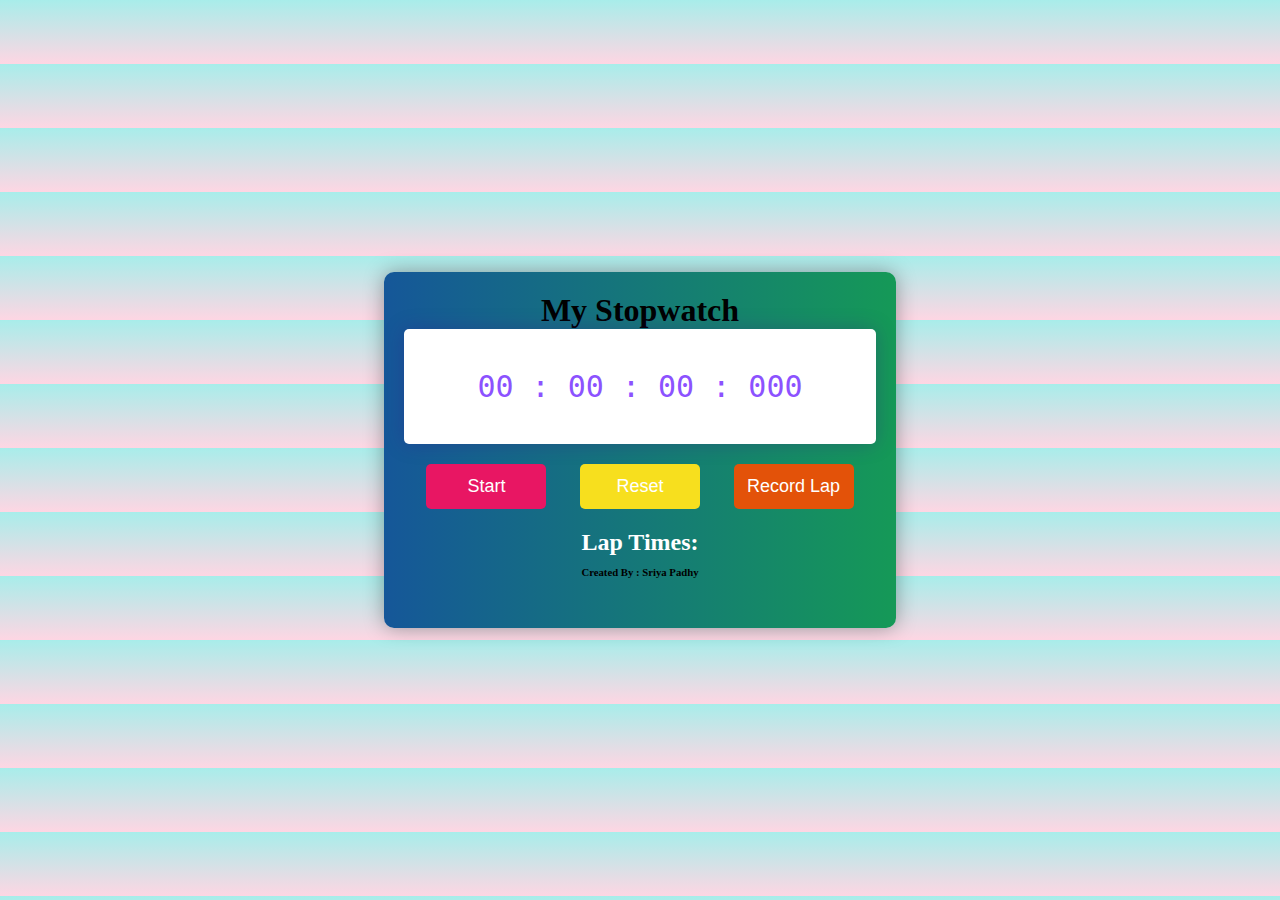
<file: PRODIGY_WD_02/index.html>
<!DOCTYPE html>
<html lang="en">
<head>
    <meta charset="UTF-8">
    <meta http-equiv="X-UA-Compatible" content="IE=edge">
    <meta name="viewport" content="width=device-width, initial-scale=1.0">
    <title>Stopwatch</title>
    <link rel="stylesheet" href="style.css">
</head>
<body>
    <div class="container">
        <h1>My Stopwatch</h1>
        <div class="timer-display">
            00 : 00 : 00 : 000
        </div>
        <div class="buttons">
            <button id="start-stop">Start</button>
            <button id="lap-reset">Reset</button>
            <button id="record-lap" disabled>Record Lap</button>
        </div>
        <div class="lap-times">
            <h2>Lap Times:</h2>
            <ul id="lap-list"></ul>
        </div>
        <h6>Created By : Sriya Padhy</h6>
    </div>
   

    <script src="script.js"></script>
</body>
</html>
</file>
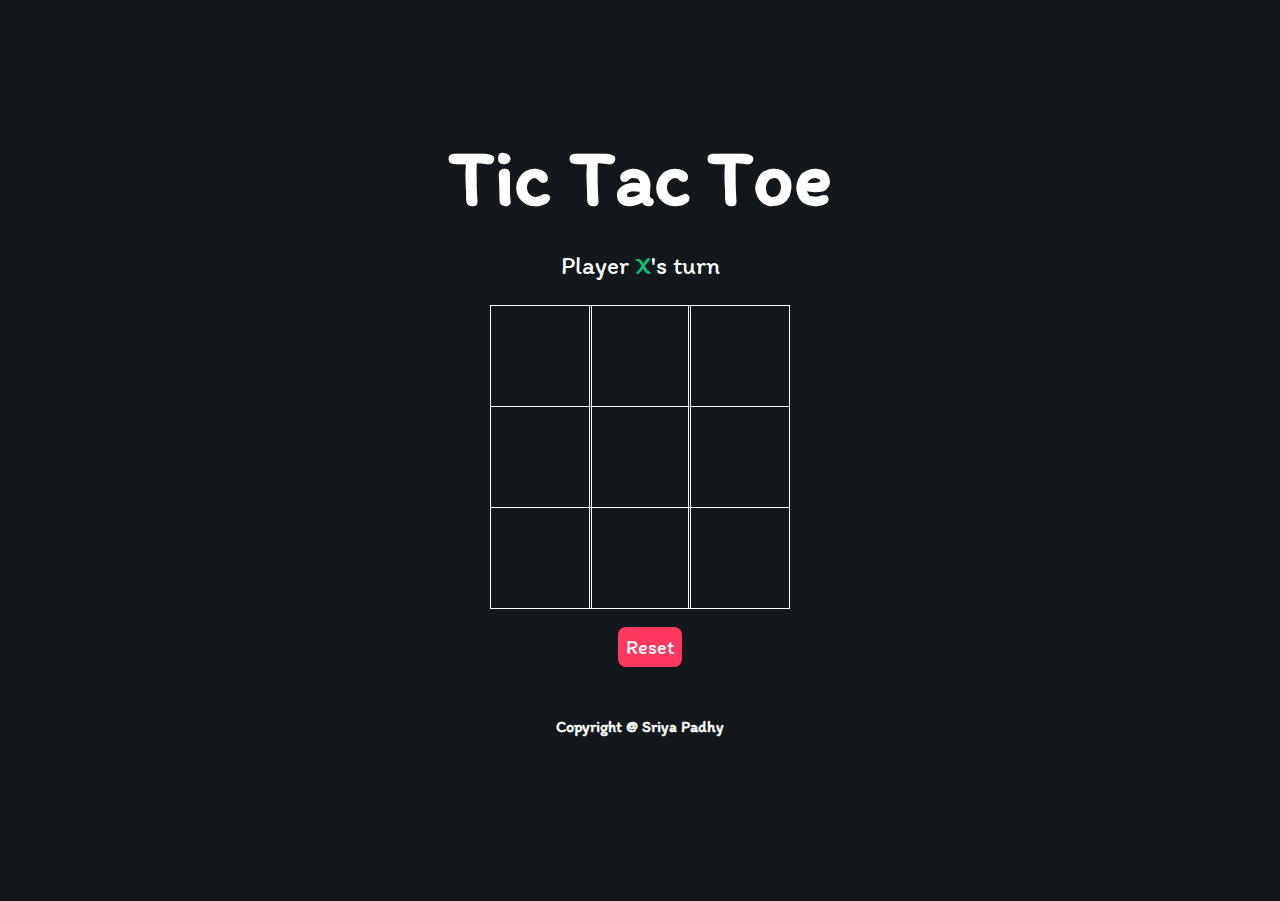
<file: PRODIGY_WD_03/index.html>
<html lang="en">
<head>
    <meta charset="UTF-8">
    <meta http-equiv="X-UA-Compatible" content="IE=edge">
    <meta name="viewport" content="width=device-width, initial-scale=1.0">
    <link rel="stylesheet" href="style.css">
    <link rel="preconnect" href="https://fonts.gstatic.com">
    <link href="https://fonts.googleapis.com/css2?family=Itim&display=swap" rel="stylesheet">
    <script src="./index.js"></script>
    <title>Tic-Tac-Toe</title>
</head>
<body>
    <main class="background">
        <section class="title">
            <h1>Tic Tac Toe</h1>
        </section>
        <section class="display">
            Player <span class="display-player playerX">X</span>'s turn
        </section>
        <section class="container">
            <div class="tile"></div>
            <div class="tile"></div>
            <div class="tile"></div>
            <div class="tile"></div>
            <div class="tile"></div>
            <div class="tile"></div>
            <div class="tile"></div>
            <div class="tile"></div>
            <div class="tile"></div>
        </section>
        <section class="display announcer hide"></section>
        <section class="controls">
            <button id="reset">Reset</button>
        </section>
        <h4 style="text-align: center; color: whitesmoke; padding-top: 50;">Copyright @ Sriya Padhy</h4>
    </main>
</body>
</html>
</file>
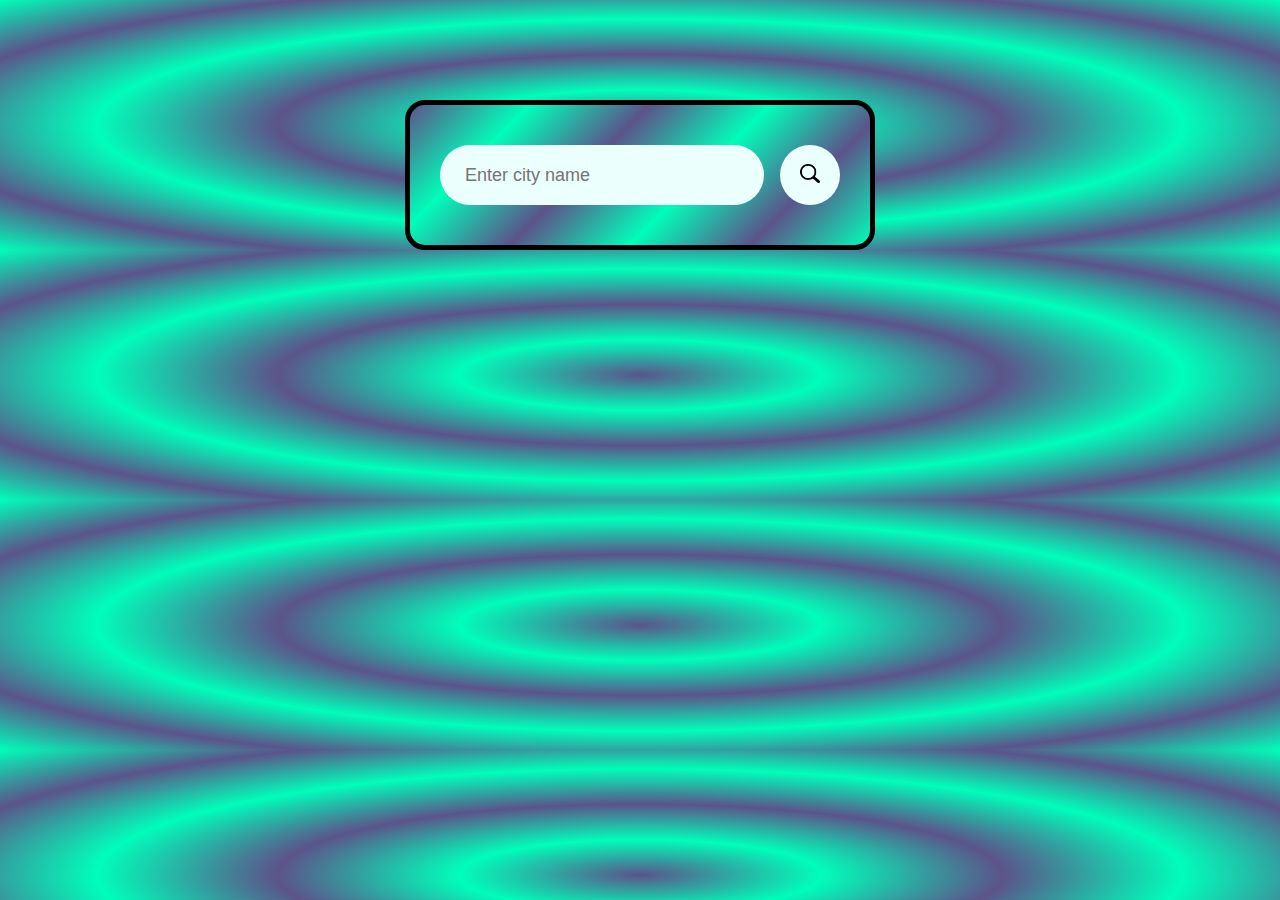
<file: PRODIGY_WD_05/index.html>
<!DOCTYPE html>
<html lang="en">
<head>
    <meta charset="UTF-8">
    <meta name="viewport" content="width=device-width, initial-scale=1.0">
    <title>Weather App</title>
    <link rel="stylesheet" href="style.css">
</head>
<body>
    <div class="card">
        <div class="search">
            <input type="text" placeholder="Enter city name" spellcheck="false">
            <button><img src="images/search-icon.webp"></button>
        </div>
        <div class="error">
            <p>Invalid city name</p>
        </div>
        <div class="weather">
            <img src="images/rainy.png" alt="" class="weather-icon">
            <h1 class="temp">22°C</h1>
            <h2 class="city">New York</h2>
            <div class="details">
                <div class="col">
                    <img src="images/humidity.png" alt="">
                    <div>
                        <p class="humidity">50%</p>
                        <p>Humidity</p>
                    </div>
                </div>
                <div class="col">
                    <img src="images/wind1.png" alt="">
                    <div>
                        <p class="wind">15 km/h</p>
                        <p>Wind Speed</p>
                    </div>
                </div>
            </div>
        </div>
    </div>

    <script>
        const apiKey = "c3f1ced5cba9eba5105847585f57edc5";
        const apiUrl = "https://api.openweathermap.org/data/2.5/weather?units=metric&q=";
        const searchBox = document.querySelector(".search input");
        const searchBtn = document.querySelector(".search button");
        const weatherIcon = document.querySelector(".weather-icon");

        async function checkWeather(city){
            const response = await fetch(apiUrl + city + `&appid=${apiKey}`);

            if(response.status == 404){
                document.querySelector(".error").style.display = "block";
                document.querySelector(".weather").style.display = "none";
            }
            else{
                var data = await response.json();

                document.querySelector(".city").innerHTML = data.name;
                document.querySelector(".temp").innerHTML = Math.round(data.main.temp) + "°C";
                document.querySelector(".humidity").innerHTML = data.main.humidity + "%";
                document.querySelector(".wind").innerHTML = data.wind.speed + "km/h";

                if(data.weather[0].main=="Clouds"){
                    weatherIcon.src = "images/clouds.png";
                }
                else if(data.weather[0].main=="Clear"){
                    weatherIcon.src = "images/clear.png";
                }
                else if(data.weather[0].main=="Rain"){
                    weatherIcon.src = "images/rain.png";
                }
                else if(data.weather[0].main=="Drizzle"){
                    weatherIcon.src = "images/drizzle.png";
                }
                else if(data.weather[0].main=="Mist"){
                    weatherIcon.src = "images/mist.png";
                }

                document.querySelector(".weather").style.display = "block";
                document.querySelector(".error").style.display = "none";
            }

            

        }

        searchBtn.addEventListener("click",()=>{
            checkWeather(searchBox.value);
        })
        

        

    </script>
</body>
</html>
</file>
<file: PRODIGY_WD_02/style.css>
*,
*:before,
*:after {
    padding: 0;
    margin: 0;
    box-sizing: border-box;
}

body {
  background-image: linear-gradient(to bottom, #a8edea 0%, #fed6e3 100%);
  text-align: center;
  padding: 2em;
}

.container {
    background: linear-gradient(to right, #155799, #159957); /* W3C, IE 10+/ Edge, Firefox 16+, Chrome 26+, Opera 12+, Safari 7+ */
    width: 40%;
    min-width: 500px;
    position: absolute;
    transform: translate(-50%, -50%);
    top: 50%;
    left: 50%;
    padding: 20px 0;
    padding-bottom: 50px;
    border-radius: 10px;
    box-shadow: 0 0 20px rgba(0, 0, 0, 0.338);
}

.timer-display {
    position: relative;
    width: 92%;
    background: #fff;
    left: 4%;
    font-family: 'Roboto mono', monospace;
    color: #8c52ff;
    font-size: 30px;
    padding: 40px;
    display: flex;
    align-items: center;
    justify-content: space-around;
    border-radius: 5px;
    box-shadow: 0 0 20px rgba(65, 5, 145, 0.25);
}

.buttons {
    width: 90%;
    margin: 20px auto 0 auto;
    display: flex;
    justify-content: space-around;
}

.buttons button {
    width: 120px;
    height: 45px;
    background-color: #e81663;
    color: #fff;
    border: none;
    font-family: 'Poppins', sans-serif;
    font-size: 18px;
    border-radius: 5px;
    cursor: pointer;
    outline: none;
}

.buttons button:disabled {
    background-color: #ccc;
    cursor: not-allowed;
}

.buttons button:nth-last-child(2) {
    background-color: #f7df1e;
}

.buttons button:nth-last-child(1) {
    background-color: #e35209;
}

.buttons button:hover {
    box-shadow: 0 0 20px rgba(0, 0, 0, 0.25);
}

.lap-times {
    margin-top: 20px;
    text-align: center;
}

.lap-times h2 {
    color: #fff;
    font-size: 24px;
    margin-bottom: 10px;
}

#lap-list {
    list-style: none;
    padding: 0;
}

#lap-list li {
    color: #e9e7ed;
    font-size: 18px;
    margin-bottom: 5px;
}
</file>
<file: PRODIGY_WD_03/style.css>
* {
    padding: 0;
    margin: 0;
    font-family: 'Itim', cursive;
}

.background {
    background-color: #12181B;
    height: 100vh;
    padding-top: 1px;
}

.title {
    color: white;
    text-align: center;
    font-size: 40px;
    margin-top: 10%;
}

.display {
    color: white;
    font-size: 25px;
    text-align: center;
    margin-top: 1em;
    margin-bottom: 1em;
}

.hide {
    display: none;
}

.container {
    margin: 0 auto;
    display: grid;
    grid-template-columns: 33% 33% 33%;
    grid-template-rows: 33% 33% 33%;
    max-width: 300px;

}

.tile {
    border: 1px solid white;
    min-width: 100px;
    min-height: 100px;
    display: flex;
    justify-content: center;
    align-items: center;
    font-size: 50px;
    cursor: pointer;
}

.playerX {
    color: #09C372;
}

.playerO {
    color: #498AFB;
}

.controls {
    display: flex;
    flex-direction: row;
    justify-content: center;
    align-items: center;
    margin-top: 1em;
}

.controls button {
    color: white;
    padding: 8px;
    border-radius: 8px;
    border: none;
    font-size: 20px;
    margin-left: 1em;
    cursor: pointer;
}

.restart {
    background-color: #498AFB;
}

#reset {
    background-color: #FF3860;
}
</file>
<file: PRODIGY_WD_05/style.css>
*{
    margin: 0;
    padding: 0;
    font-family: 'Poppins',sans-serif;
    box-sizing: border-box;
}

body{
    background: radial-gradient( #5b548a, #00feba, #5b548a ,#00feba, #5b548a,#00feba );
}

.card{
    width: 90%;
    max-width: 470px;
    background: linear-gradient(135deg, #5b548a, #00feba, #5b548a ,#00feba, #5b548a,#00feba);
    color: #fff;
    margin:  100px auto 0;
    border-radius: 20px;
    padding: 40px 30px;
    text-align: center;
    border: solid black 5px;
}

.search{
    width: 100%;
    display: flex;
    align-items: center;
    justify-content: space-between;
}

.search input{
    border: 0;
    outline: 0;
    background: #ebfffc;
    color: #555;
    padding: 10px 25px;
    height: 60px;
    border-radius: 30px;
    flex: 1;
    margin-right: 16px;
    font-size: 18px;
}

.search button{
    border: 0;
    outline: 0;
    background: #ebfffc;
    border-radius: 50%;
    width: 60px;
    height: 60px;
    cursor: pointer;
}

.search button img{
    width: 20px;
}

.weather-icon{
    width: 170px;
    margin-top: 30px;
}

.weather h1{
    font-size: 80px;
    font-weight: 500;
}

.weather h2{
    font-size: 45px;
    font-weight: 400;
    margin-top: -10px;
}

.details{
    display: flex;
    align-items: center;
    justify-content: space-between;
    padding: 0 20px;
    margin-top: 50px;
    flex-wrap: nowrap;
}

.col{
    display: flex;
    align-items: center;
    text-align: left;
}

.col img{
    width: 40px;
    margin-right: 10px;
}

.humidity,.wind{
    font-size: 28px;
    margin-top: -6px;
}

.weather{
    display: none;
}

.error{
    text-align: left;
    margin-left: 10px;
    font-size: 14px;
    margin-top: 10px;
    display: none;
}
</file>
